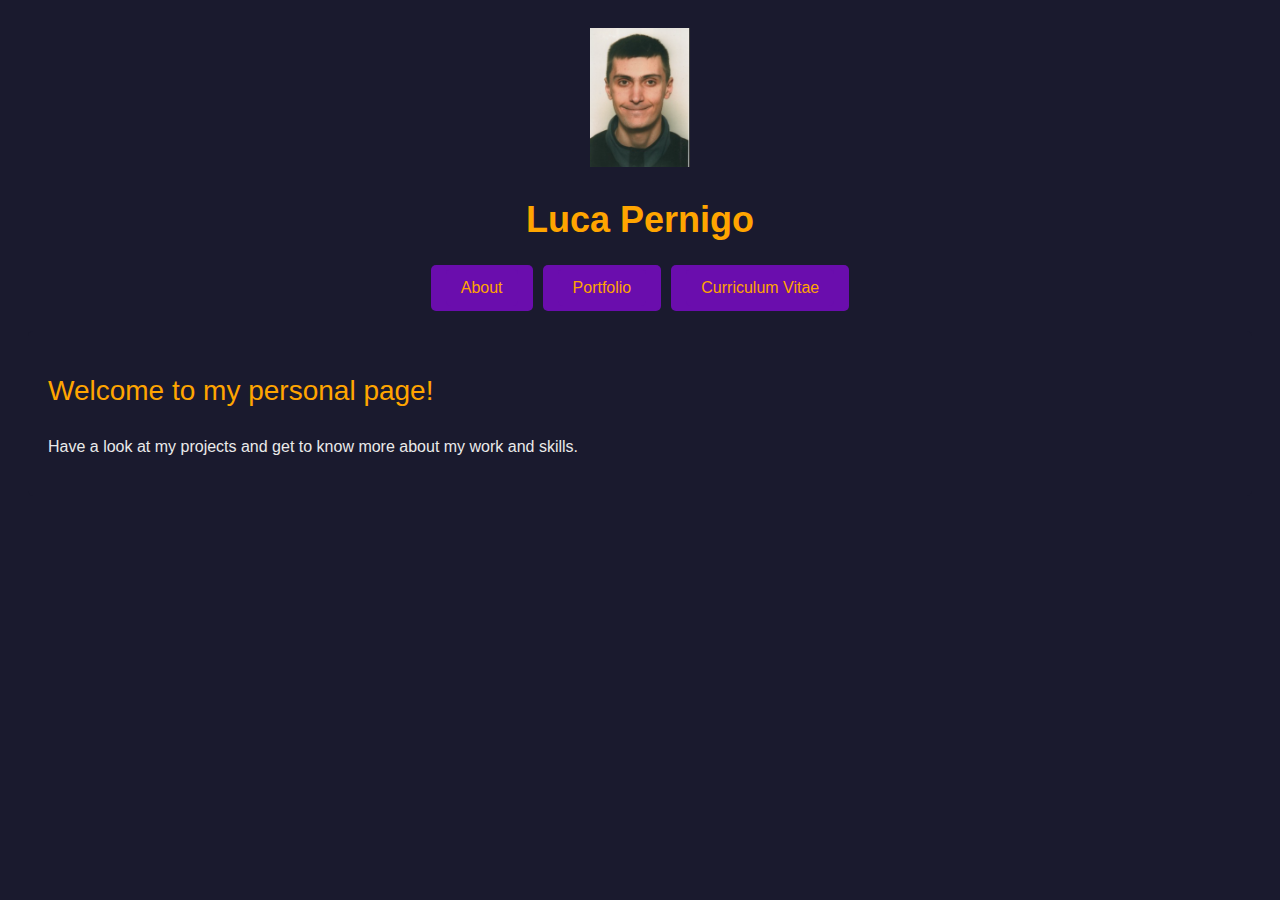
<file: index.html>
<!doctype html>
<html lang="en">
<head>
    <meta charset="utf-8">
    <meta http-equiv="X-UA-Compatible" content="IE=edge">
    <title>Luca Pernigo</title>
    <link rel="stylesheet" href="assets/css/style.css">
    <meta name="viewport" content="width=device-width, initial-scale=1.0">
</head>
<body>
    <div class="wrapper">
        <header>
            <img src="assets/images/LucaFoto.png" alt="Luca Pernigo" class="profile-pic-small" />
            <h1>Luca Pernigo</h1>
            <nav>
                <ul>
                    <li><a href="index.html">About</a></li>
                    <li><a href="portfolio.html">Portfolio</a></li>
                    <li><a href="cv.html">Curriculum Vitae</a></li>
                </ul>
            </nav>
        </header>
        <main>
            <section>
                <h1>Welcome to my personal page!</h1>
                <p>Have a look at my projects and get to know more about my work and skills.</p>
            </section>
        </main>
    </div>
    <script src="assets/js/script.js"></script>
</body>
</html>
</file>
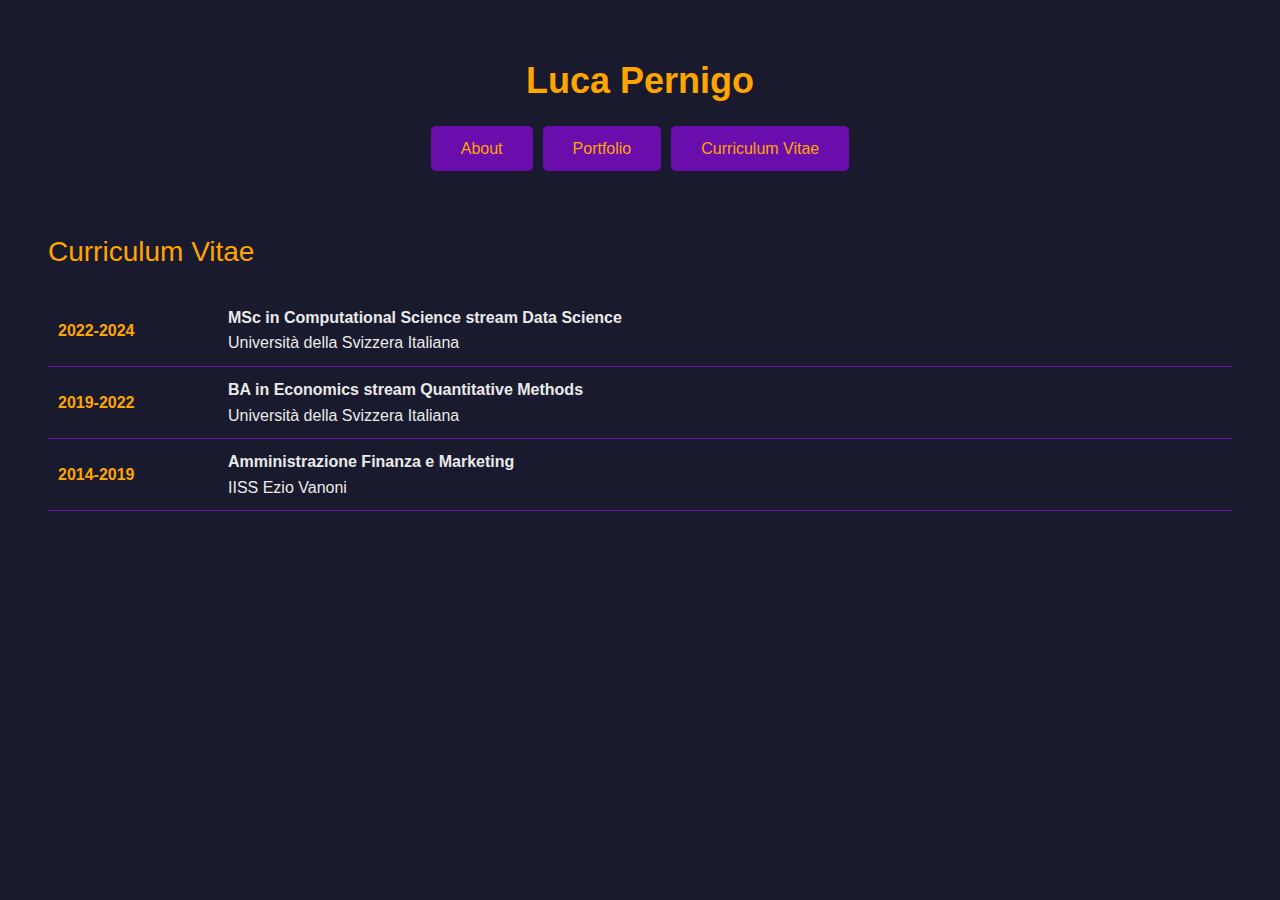
<file: cv.html>
<!doctype html>
<html lang="en">
<head>
    <meta charset="utf-8">
    <meta http-equiv="X-UA-Compatible" content="IE=edge">
    <title>Luca Pernigo Curriculum Vitae</title>
    <link rel="stylesheet" href="assets/css/style.css">
    <meta name="viewport" content="width=device-width, initial-scale=1.0">
    <!--[if lt IE 9]>
    <script src="//html5shiv.googlecode.com/svn/trunk/html5.js"></script>
    <![endif]-->
</head>
<body>
    <div class="wrapper">
        <header>
            <h1>Luca Pernigo</h1>
            <nav>
                <ul>
                    <li><a href="index.html">About</a></li>
                    <li><a href="portfolio.html">Portfolio</a></li>
                    <li><a href="cv.html">Curriculum Vitae</a></li>
                </ul>
            </nav>
        </header>
        <main>
            <section>
                <h1>Curriculum Vitae</h1>
                <table>
                    <tr>
                        <td><strong>2022-2024</strong></td>
                        <td>
                            <strong>MSc in Computational Science stream Data Science</strong><br>
                            Università della Svizzera Italiana
                        </td>
                    </tr>
                    <tr>
                        <td><strong>2019-2022</strong></td>
                        <td>
                            <strong>BA in Economics stream Quantitative Methods</strong><br>
                            Università della Svizzera Italiana
                        </td>
                    </tr>
                    <tr>
                        <td><strong>2014-2019</strong></td>
                        <td>
                            <strong>Amministrazione Finanza e Marketing</strong><br>
                            IISS Ezio Vanoni
                        </td>
                    </tr>
                </table>
            </section>
        </main>
    </div>
    <script src="assets/js/script.js"></script>
</body>
</html>
</file>
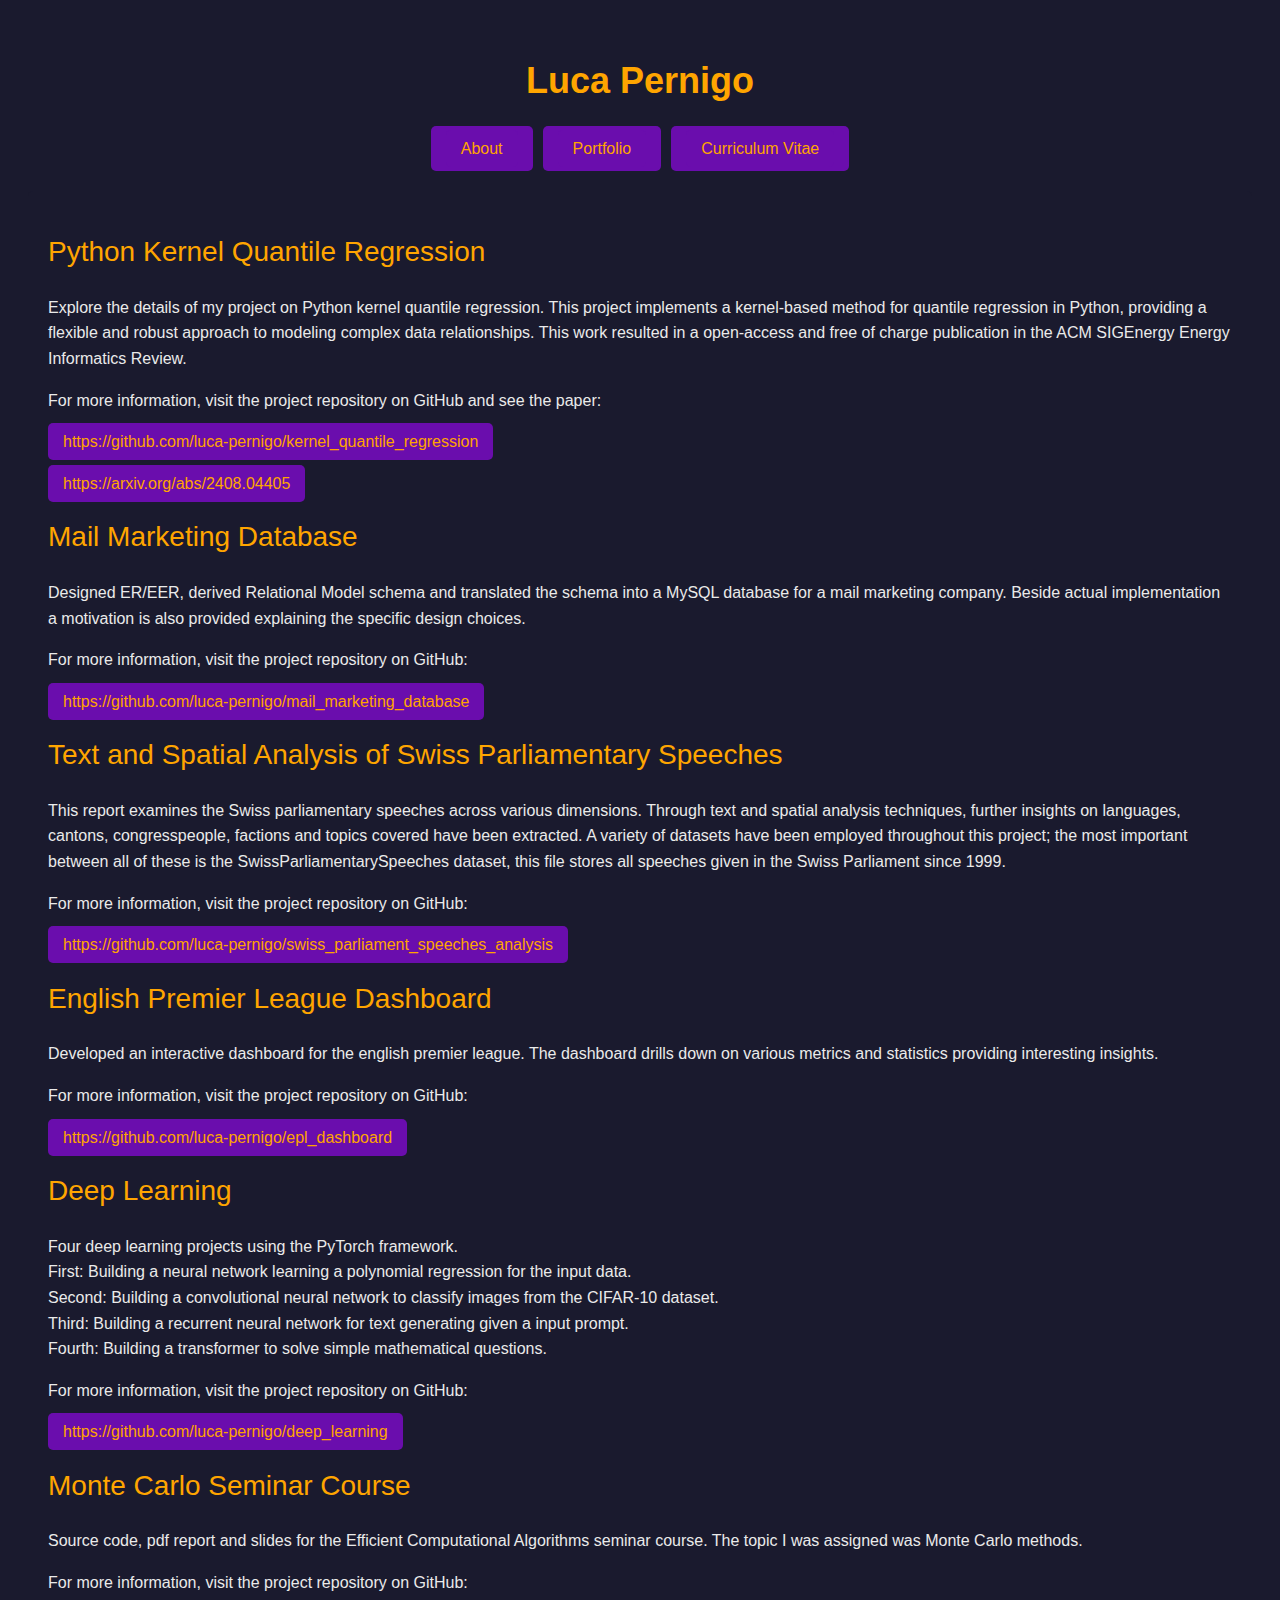
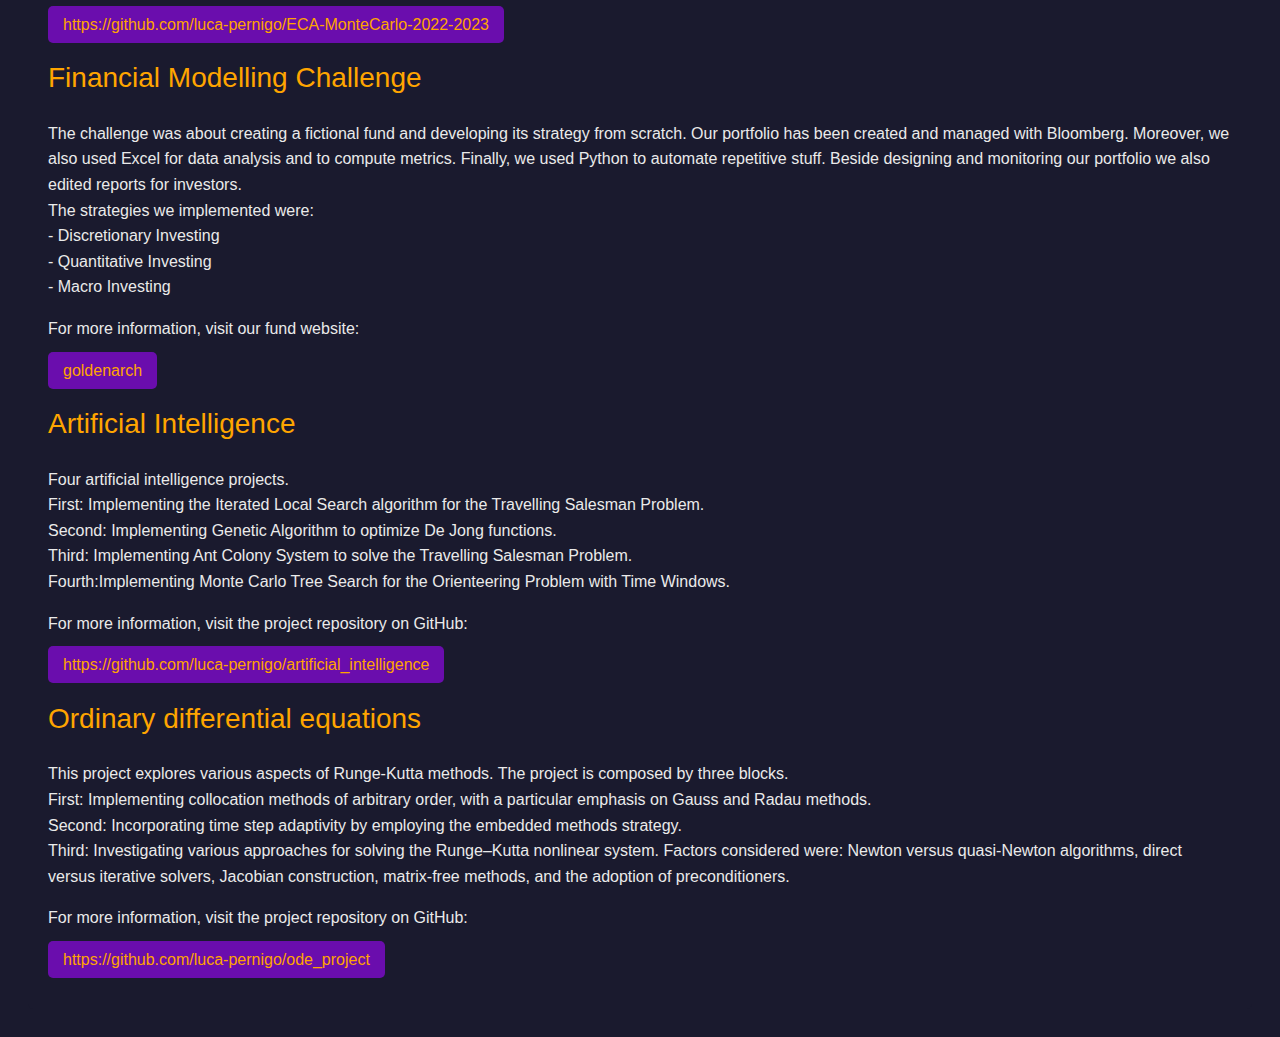
<file: portfolio.html>
<!doctype html>
<html lang="en">
<head>
    <meta charset="utf-8">
    <meta http-equiv="X-UA-Compatible" content="IE=edge">
    <title>Luca Pernigo Portfolio</title>
    <link rel="stylesheet" href="assets/css/style.css">
    <meta name="viewport" content="width=device-width, initial-scale=1.0">
    <!--[if lt IE 9]>
    <script src="//html5shiv.googlecode.com/svn/trunk/html5.js"></script>
    <![endif]-->
</head>
<body>
    <div class="wrapper">
        <header>
            <h1>Luca Pernigo</h1>
            <nav>
                <ul>
                    <li><a href="index.html">About</a></li>
                    <li><a href="portfolio.html">Portfolio</a></li>
                    <li><a href="cv.html">Curriculum Vitae</a></li>
                </ul>
            </nav>
        </header>
        <main>
            <section>
                <h1>Python Kernel Quantile Regression</h1>
                <p>Explore the details of my project on Python kernel quantile regression. This project implements a kernel-based method for quantile regression in Python, providing a flexible and robust approach to modeling complex data relationships. This work resulted in a open-access and free of charge publication in the ACM SIGEnergy Energy Informatics Review.</p>
                <p>For more information, visit the project repository on GitHub and see the paper:</p>
                <p><a href="https://github.com/luca-pernigo/kernel_quantile_regression">https://github.com/luca-pernigo/kernel_quantile_regression</a></p>
                <p><a href="https://arxiv.org/abs/2408.04405">https://arxiv.org/abs/2408.04405</a></p>
            </section>

            <section>
            <h1>Mail Marketing Database</h1>
            <p>
                Designed ER/EER, derived Relational Model schema and translated the schema into a MySQL database for a mail marketing company. Beside actual implementation a motivation is also provided explaining the specific design choices.
            </p>
            <p>For more information, visit the project repository on GitHub:</p>
                <p><a href="https://github.com/luca-pernigo/mail_marketing_database">https://github.com/luca-pernigo/mail_marketing_database</a></p>

            </section>

            <section>
                <h1>Text and Spatial Analysis of Swiss Parliamentary Speeches</h1>
                <p>
                    This report examines the Swiss parliamentary speeches across various dimensions. Through text and spatial analysis techniques, further insights on languages, cantons, congresspeople, factions and topics covered have been extracted. A variety of datasets have been employed throughout this project; the most important between all of these is the SwissParliamentarySpeeches dataset, this file stores all speeches given in the Swiss Parliament since 1999.
                </p>
                <p>For more information, visit the project repository on GitHub:</p>
                    <p><a href="https://github.com/luca-pernigo/swiss_parliament_speeches_analysis">https://github.com/luca-pernigo/swiss_parliament_speeches_analysis</a></p>
    
            </section>

            <section>
                <h1>English Premier League Dashboard</h1>
                <p>
                    Developed an interactive dashboard for the english premier league. The dashboard drills down on various metrics and statistics providing interesting insights.
                </p>
                <p>For more information, visit the project repository on GitHub:</p>
                    <p><a href="https://github.com/luca-pernigo/epl_dashboard">https://github.com/luca-pernigo/epl_dashboard</a></p>
    
            </section>

            <section>
                <h1>Deep Learning</h1>
                <p>
                    Four deep learning projects using the PyTorch framework.
                    <br>
                    First: Building a neural network learning a polynomial regression for the input data.
                    <br>
                    Second: Building a convolutional neural network to classify images from the  CIFAR-10 dataset.
                    <br>
                    Third: Building a recurrent neural network for text generating given a input prompt.
                    <br>
                    Fourth: Building a transformer to solve simple mathematical questions.
                </p>
                <p>For more information, visit the project repository on GitHub:</p>
                    <p><a href="https://github.com/luca-pernigo/deep_learning">https://github.com/luca-pernigo/deep_learning</a></p>
    
            </section>

            <section>
                <h1>Monte Carlo Seminar Course</h1>
                <p>
                   Source code, pdf report and slides for the Efficient Computational Algorithms seminar course.
                   The topic I was assigned was Monte Carlo methods.
                </p>
                <p>For more information, visit the project repository on GitHub:</p>
                    <p><a href="https://github.com/luca-pernigo/ECA-MonteCarlo-2022-2023">https://github.com/luca-pernigo/ECA-MonteCarlo-2022-2023</a></p>
    
            </section>

            <section>
                <h1>Financial Modelling Challenge</h1>
                <p>
                    The challenge was about creating a fictional fund and developing its strategy from scratch.
                    Our portfolio has been created and managed with Bloomberg. Moreover, we also used Excel for data analysis and to compute metrics. Finally, we used Python to automate repetitive stuff.
                    Beside designing and monitoring our portfolio we also edited reports for investors.
                    <br>
                    The strategies we implemented were:
                    <br>
                    - Discretionary Investing
                    <br>
                    - Quantitative Investing
                    <br>
                    - Macro Investing
                    
                    
                </p>
                <p>For more information, visit our fund website:</p>
                    <p><a href="https://nicholastami.wixsite.com/goldenarch">goldenarch</a></p>
    
            </section>
            
            <section>
                <h1>Artificial Intelligence</h1>
                <p>
                    Four artificial intelligence projects.
                    <br>
                    First: Implementing the Iterated Local Search algorithm for the Travelling Salesman Problem.
                    <br>
                    Second: Implementing Genetic Algorithm to optimize De Jong functions.
                    <br>
                    Third: Implementing Ant Colony System to solve the Travelling Salesman Problem.
                    <br>
                    Fourth:Implementing Monte Carlo Tree Search for the Orienteering Problem with Time Windows.
                </p>
                <p>For more information, visit the project repository on GitHub:</p>
                    <p><a href="https://github.com/luca-pernigo/artificial_intelligence">https://github.com/luca-pernigo/artificial_intelligence</a></p>
    
            </section>

            <section>
                <h1>Ordinary differential equations</h1>
                <p>
                    This project explores various aspects of Runge-Kutta methods. The project is composed by three blocks. 
                    <br>
                    First: Implementing collocation methods of arbitrary order, with a particular emphasis on Gauss and Radau methods.
                    <br>
                    Second: Incorporating time step adaptivity by employing the embedded methods strategy. 
                    <br>
                    Third: Investigating various approaches for solving the Runge–Kutta nonlinear system. Factors considered were: Newton versus quasi-Newton algorithms, direct versus iterative solvers, Jacobian construction, matrix-free methods, and the adoption of preconditioners.
                </p>
                <p>For more information, visit the project repository on GitHub:</p>
                    <p><a href="https://github.com/luca-pernigo/ode_project">https://github.com/luca-pernigo/ode_project</a></p>
    
            </section>


        </main>
    </div>
    <script src="assets/js/script.js"></script>
</body>
</html>
</file>
<file: assets/css/style.css>
/*-----------------------------------*\
  #style.css
\*-----------------------------------*/


/*-----------------------------------*\
  #CUSTOM PROPERTY
\*-----------------------------------*/
/* General Styles */
body {
  background-color: #1a1a2e;
  padding: 20px;
  font: 16px/1.6 -apple-system, BlinkMacSystemFont, "Segoe UI", Roboto, Oxygen, Ubuntu, Cantarell, "Fira Sans", "Droid Sans", "Helvetica Neue", Arial, sans-serif;
  color: #eaeaea;
  font-weight: 400;
}

/* Header Styles */
header {
  text-align: center;
  margin-bottom: 20px;
}

header h1 {
  font-size: 36px;
  font-weight: 600;
  color: #ffa500; /* Orange */
  margin-bottom: 10px;
}

header nav ul {
  list-style: none;
  padding: 0;
  display: flex;
  justify-content: center;
  gap: 10px;
}

header nav ul li {
  margin: 0;
}

header nav ul li {
  padding: 10px 15px;
  background: #6a0dad; /* Violet */
  color: #eaeaea;
  text-decoration: none;
  border-radius: 5px;
  transition: background-color 0.3s, color 0.3s;
}

a{
  padding: 10px 15px;
  background: #6a0dad; /* Violet */
  color: #ffa500;
  text-decoration: none;
  border-radius: 5px;
  transition: background-color 0.3s, color 0.3s;
}

header nav ul li a:hover {
  background: #ffa500; /* Orange */
  color: #000;
}

/* Profile Picture Styles */
.profile-pic-small {
  width: 100px;
  height: auto;
  display: block;
  margin: 0 auto 20px;
}


/* Main Content Styles */
main {
  background: #1a1a2e; /* Black */
  padding: 20px;
  border-radius: 5px;
}

main h1 {
  font-size: 28px;
  font-weight: 500;
  color: #ffa500; /* Orange */
  margin-bottom: 20px;
}

table {
  width: 100%;
  border-collapse: collapse;
  margin-bottom: 20px;
}

table td {
  padding: 10px;
  border-bottom: 1px solid #6a0dad; /* Violet */
}

table td:first-child {
  width: 150px;
  font-weight: bold;
  color: #ffa500; /* Orange */
}

/* Footer Styles */
footer {
  text-align: center;
  color: #999;
  font-size: 12px;
  margin-top: 20px;
}
</file>
